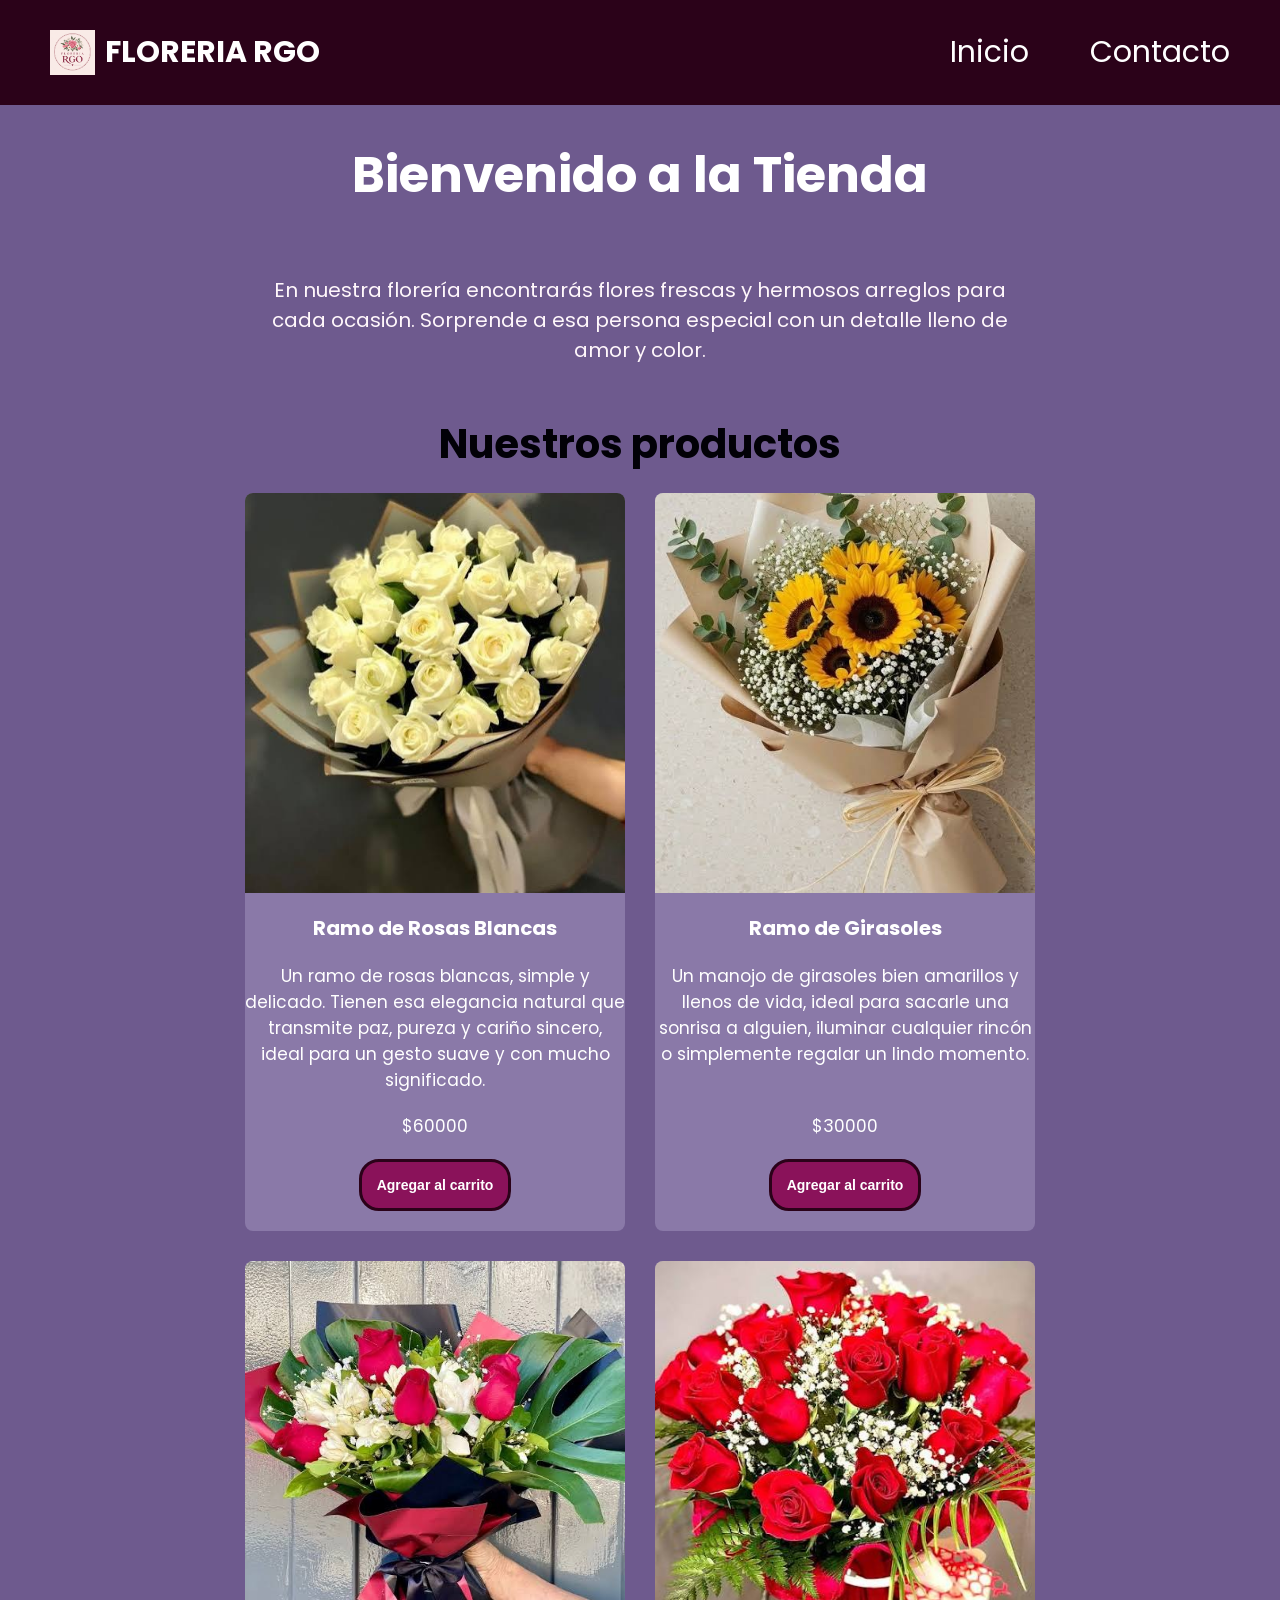
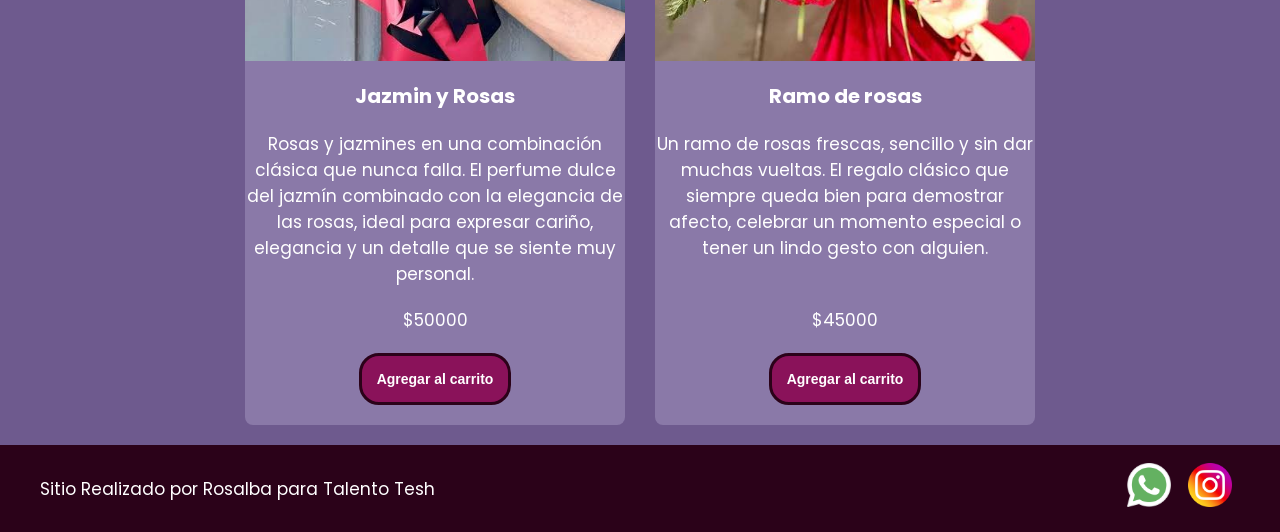
<file: index.html>
<!doctype html>
<html lang="es">
  <head>
    <meta charset="UTF-8" />
    <meta name="viewport" content="width=device-width, initial-scale=1.0" />
    <link
      href="https://fonts.googleapis.com/css2?family=Poppins:ital,wght@0,100;0,400;0,600;0,700;0,800;1,100;1,400;1,600;1,700&display=swap"
      rel="stylesheet"
    />
    <link rel="stylesheet" href="css/styles.css" />
    <title>PreEngrega📁</title>
  </head>
  <body>
    <header>
      <div class="div-logo"><a class="logo" href="./index.html"> <img src="./img/RGO.png" alt="Logo  Floreria RGO" class="img-logo">FLORERIA RGO</a></div>

      <nav class="header-nav">
        <ul>
          <li><a href="index.html">Inicio</a></li>
          <li><a href="./pages/contacto.html">Contacto</a></li>
        </ul>
      </nav>
    </header>

    <main>
      <section class="inicio">
        <h1>Bienvenido a la Tienda</h1>
        <p class="parrafo">
         En nuestra florería encontrarás flores frescas y hermosos arreglos para cada ocasión. Sorprende a esa persona especial con un detalle lleno de amor y color.
        </p>
      </section>
      <section>
        <h2 class="titulo-productos text-secondary">Nuestros productos</h2>
        <div class="contenedor-tarjetas">
          <article class="card text-dark">
            <img src="./img/Rosasblanca.jpg" alt="Rosas Blancas"  />
            <h3>Ramo de Rosas Blancas</h3>
            <p>
              Un ramo de rosas blancas, simple y delicado. Tienen esa elegancia
              natural que transmite paz, pureza y cariño sincero, ideal para un
              gesto suave y con mucho significado.
            </p>
            <p>$60000</p>
            <button class="btn bg-secondary text-dark">
              Agregar al carrito
            </button>
          </article>

          <article class="card text-dark">
            <img src="./img/Girasole.jpg" alt="Girasoles" />
            <h3>Ramo de Girasoles</h3>
            <p>
              Un manojo de girasoles bien amarillos y llenos de vida, ideal para
              sacarle una sonrisa a alguien, iluminar cualquier rincón o
              simplemente regalar un lindo momento.
            </p>
            <p>$30000</p>
             <button class="btn bg-secondary text-dark">
              Agregar al carrito
            </button>
          </article>

          <article class="card text-dark">
            <img src="./img/JaminyRosa.jpg" alt="Jazmin y Rosas "  />
            <h3>Jazmin y Rosas</h3>
            <p>
              Rosas y jazmines en una combinación clásica que nunca falla. El
              perfume dulce del jazmín combinado con la elegancia de las rosas,
              ideal para expresar cariño, elegancia y un detalle que se siente
              muy personal.
            </p>
            <p>$50000</p>
             <button class="btn bg-secondary text-dark">
              Agregar al carrito
            </button>
          </article>

          <article class="card text-dark">
            <img src="./img/ramorosas.jpg" alt="Rosas"   />
            <h3>Ramo de rosas</h3>
            <p>
              Un ramo de rosas frescas, sencillo y sin dar muchas vueltas. El
              regalo clásico que siempre queda bien para demostrar afecto,
              celebrar un momento especial o tener un lindo gesto con alguien.
            </p>
            <p>$45000</p>
             <button class="btn bg-secondary text-dark">
              Agregar al carrito
            </button>
          </article>
        </div>
      </section>
    </main>
    <footer>
      <p>Sitio Realizado por Rosalba para Talento Tesh</p>
      <nav>
        <ul class="footer-list">
          <li><img src="./img/whatsapp_1384055.png" alt="logo whatsapp"/></li>
          <li><img src="./img/social_15707749.png" alt="logo instagram"/></li>
        </ul>
      </nav>
    </footer>
  </body>
</html>
</file>
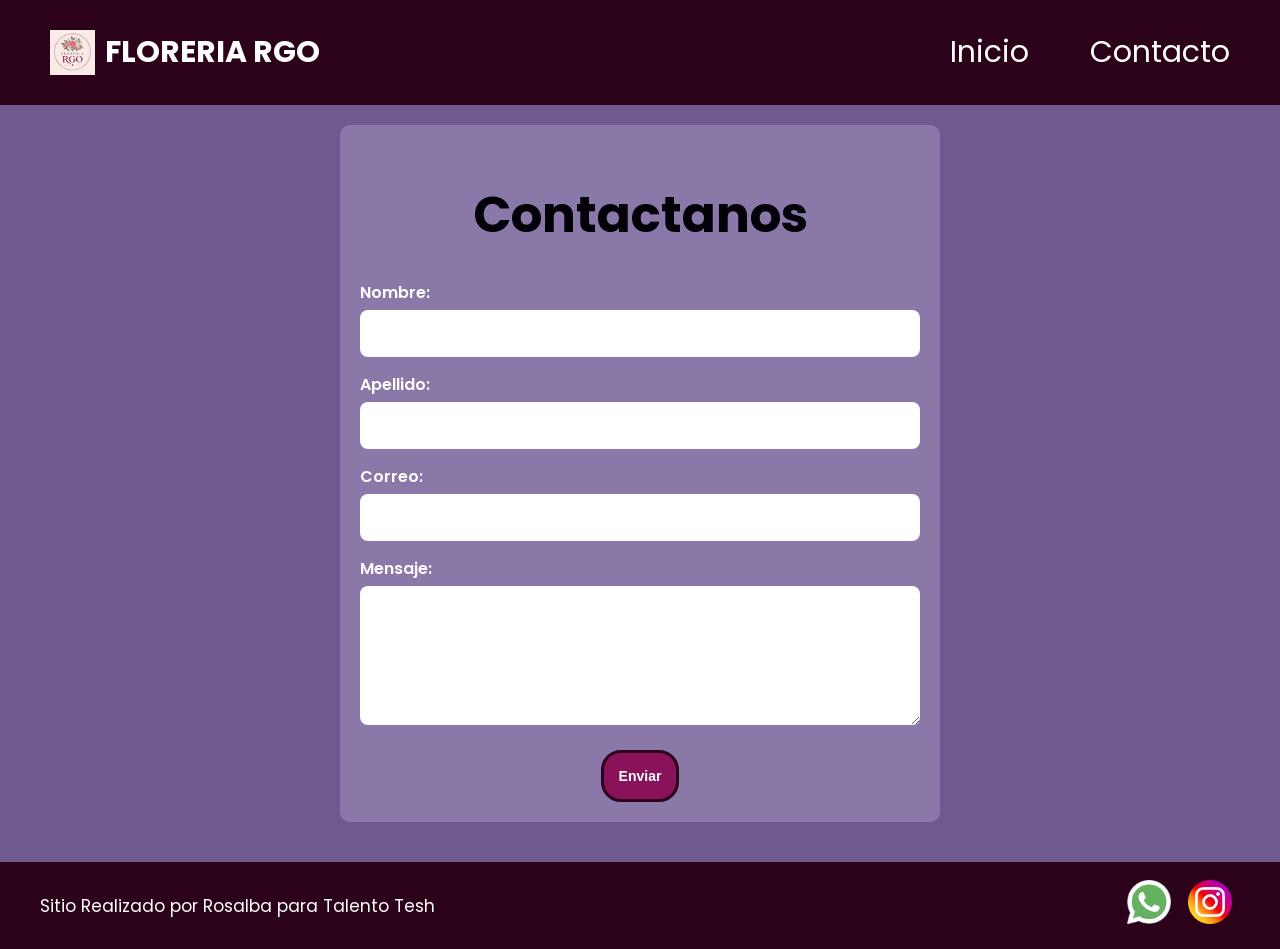
<file: pages/contacto.html>
<!DOCTYPE html>
<html lang="en">
<head>
    <meta charset="UTF-8">
    <meta name="viewport" content="width=device-width, initial-scale=1.0">

    <link href="https://fonts.googleapis.com/css2?family=Poppins:ital,wght@0,100;0,400;0,600;0,700;0,800;1,100;1,400;1,600;1,700&display=swap" rel="stylesheet">
    <link rel="stylesheet" href="../css/styles.css">
    <title>Contacto</title>
    
</head>
<body>
      <header>
        <div class=" div-logo"> <a class="logo" href="../index.html" > <img src="../img/RGO.png" alt="floreria RGO" class="img-logo">FLORERIA RGO</a></div>

        <nav class="header-nav">
            <ul>
            <li><a href="../index.html">Inicio</a></li>
            <li><a href="contacto.html">Contacto</a></li>
            </ul>
        </nav>

    </header>

    <main>
        <section class="contacto">
            <h1 class="titulo-contacto text-secondary">Contactanos</h1> 
        <form class="formulario-contacto" action="https://formspree.io/f/maeqqqrj" method="post">

        <div class="campo-form">
                    <label for="nombre">Nombre:</label>
                    <input type="text" id="nombre" name="Nombre" required>
                </div>

                <div class="campo-form">
                    <label for="apellido">Apellido:</label>
                    <input type="text" id="apellido" name="Apellido" required>
                </div>

                <div class="campo-form">
                    <label for="email">Correo:</label>
                    <input type="email" id="email" name="Email" required>
                </div>

                <div class="campo-form">
                    <label for="mensaje">Mensaje:</label>
                    <textarea id="mensaje" name="Mensaje" rows="5" required></textarea>
                </div>

                <button type="submit" class="btn bg-secondary text-dark">Enviar</button>

            </form>
        </section>


    </main>
    <footer>
      <p>Sitio Realizado por Rosalba para Talento Tesh</p>
      <nav>
        <ul class="footer-list">
          <li><img src="../img/whatsapp_1384055.png" alt="logo whatsapp"/></li>
          <li><img src="../img/social_15707749.png" alt="logo instagram"/></li>
        </ul>
      </nav>
    </footer>
</body>
</html>
</file>
<file: css/styles.css>
*{
margin: 0;
padding: 0;
box-sizing: border-box;

}


html{
    font-size: 62.5%;

}

body{
    font-family: "Poppins",sans-serif;
    font-size: 1.7rem;
    background: #6e5a8e;
    color: #fff7fb;
    display: flex;
    flex-direction: column;
    min-height: 100vh;
}

main{
width: 80%;
margin: auto;
padding-bottom: 2rem;
flex: 1;
display: flex;
flex-direction: column;
align-items: center;
}

h1{
    color: #fff;
    font-size:5rem;
    font-weight: 700;
    line-height: 1.8;
    margin: 2.5rem 0;
}

h2{
color: #130e57;
font-size: 4rem;
font-weight: 700;
line-height: 1.2;
text-align: center;
margin: 2.5rem 0;
}

.btn{
    border: solid rgb(43, 2, 25);
    font-size: 1.4rem;
    font-weight: bold;
    padding: 1.5rem;
    border-radius:2rem;
    cursor: pointer;
}


header,footer{
background: rgb(43, 2, 25);
color: #fff;
width: 100%;
display: flex;
justify-content: space-between;
align-items: center;

}


footer{
    padding: 1rem 4rem;
}


.div-logo{
    margin-left:3rem;
    font-weight: bold;
}

.logo,
.header-nav a {
text-decoration: none;
font-size: 3rem;
color:inherit;
display: inline-block;
padding: 3rem;
}

.header-nav{
    margin-right: 2rem;

}

.header-nav ul,
footer .footer-list{
    list-style: none;
    display: flex;
    gap: 0.1rem;
}

.footer-list li{
 padding: 0.5rem;   
}


.footer-list img{
    width:5rem ;
    padding: 0.3rem;
}


/* -------------------------------------------------------------------------- */
/*                                   colores                                  */
/* -------------------------------------------------------------------------- */

.bg-primary {
  background-color: #6e5a8e;
}

.bg-secondary {
  background-color: #8a125a;
}

.text-light {
  color: #ffffff;
}

.text-dark {
  color: #fff;
  text-align: center;
}

.text-secondary {
  color: #020107;
}

/* -------------------------------------------------------------------------- */
/*                                    HOME                                    */
/* -------------------------------------------------------------------------- */
.inicio{
    display: flex;
    justify-content: center;
    align-items: center;
    flex-wrap: wrap;
}

.inicio h1{
    width: 100%;
    text-align: center;
}

.parrafo{
    width: 80%;
    text-align: center;
    font-size: 2rem;
    padding: 3rem;
}


.contenedor-tarjetas{
display: flex;
justify-content: center;
gap: 3rem;
flex-wrap: wrap;
align-items: stretch


}


.card{
   
    background-color: #8a79a8;
    width: 38rem;
    border-radius: 0.8rem;
    overflow: hidden;

    display: flex;
    flex-direction: column;
    align-items: center;
    gap: 2rem;
    padding-bottom: 2rem;
    
}

.card img{
 width: 100%;   
 height: 40rem;
object-fit: cover;

}

.card p:last-of-type {
    margin-top: auto;
}

/* -------------------------------------------------------------------------- */
/*                                  CONTACTOS                                 */
/* -------------------------------------------------------------------------- */


.contacto {
    width: 100%;
    max-width: 60rem;
    margin: 2rem auto;
    padding: 2rem;
    background-color: #8a79a8;
    border-radius: 1rem;
}


.formulario-contacto {
    display: flex;
    flex-direction: column;
    gap: 1.5rem;
}

.titulo-contacto {
    text-align: center;
    margin-bottom: 2rem;
}

.campo-form {
    display: flex;
    flex-direction: column;
    gap: 0.5rem;
}

.campo-form label {
    font-weight: 600;
    color: #fff;
    font-size: 1.6rem;
}

.campo-form input,
.campo-form textarea {
    width: 100%;
    padding: 1.2rem;
    border: none;
    border-radius: 0.8rem;
    font-size: 1.5rem;
    font-family: inherit;
}

.formulario-contacto .btn {
    margin-top: 2rem;
    align-self: center;
}

.contacto button,
.formulario-contacto .btn {
    margin-top: 1rem;
}

/* -------------------------------------------------------------------------- */
/*                                    LOGO                                    */
/* -------------------------------------------------------------------------- */
.logo {
    text-decoration: none;
    font-size: 3rem;
    color: inherit;
    display: inline-flex; 
    align-items: center;   
    gap: 1rem;              
    padding: 2rem;
}


.img-logo {
    height:4.5rem;
    width: auto;
    object-fit: contain;
    }
</file>
